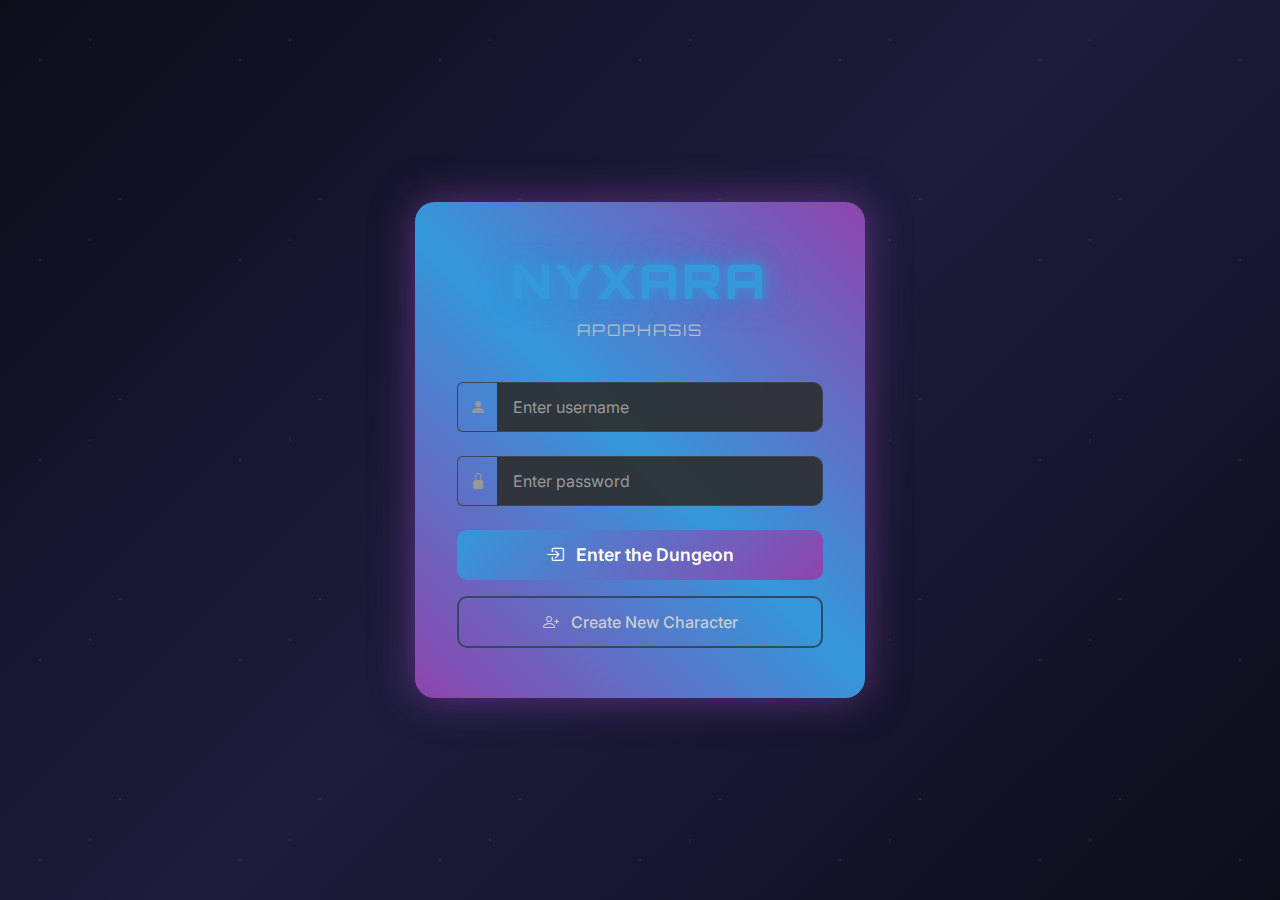
<file: public/index.html>
<!DOCTYPE html>
<html lang="en" data-bs-theme="dark">
<head>
    <meta charset="UTF-8">
    <meta name="viewport" content="width=device-width, initial-scale=1.0">
    <title>Nyxara: Apophasis - Enter the Dungeon</title>
    
    <!-- Bootstrap 5.3 Dark Mode -->
    <link href="https://cdn.jsdelivr.net/npm/bootstrap@5.3.3/dist/css/bootstrap.min.css" rel="stylesheet">
    <link href="https://cdn.jsdelivr.net/npm/bootstrap-icons@1.11.3/font/bootstrap-icons.min.css" rel="stylesheet">
    
    <!-- Google Fonts for Gaming Aesthetic -->
    <link rel="preconnect" href="https://fonts.googleapis.com">
    <link rel="preconnect" href="https://fonts.gstatic.com" crossorigin>
    <link href="https://fonts.googleapis.com/css2?family=Orbitron:wght@400;700;900&family=Inter:wght@300;400;500;600&display=swap" rel="stylesheet">
    
    <style>
        :root {
            --nyx-purple: #8e44ad;
            --nyx-purple-glow: rgba(142, 68, 173, 0.6);
            --ethereal-blue: #3498db;
            --ethereal-blue-glow: rgba(52, 152, 219, 0.6);
            --dungeon-bg: #0d0d1a;
            --stone-gray: #34495e;
            --silver-accent: #bdc3c7;
            --shadow-black: #000;
        }

        * {
            box-sizing: border-box;
        }

        body {
            background: linear-gradient(135deg, var(--dungeon-bg) 0%, #1c1c3c 50%, var(--dungeon-bg) 100%);
            color: #f8f9fa;
            font-family: 'Inter', sans-serif;
            min-height: 100vh;
            display: flex;
            align-items: center;
            justify-content: center;
            position: relative;
            overflow: hidden;
        }

        /* Animated Background Particles */
        body::before {
            content: '';
            position: absolute;
            top: 0;
            left: 0;
            width: 100%;
            height: 100%;
            background-image: 
                radial-gradient(2px 2px at 40px 60px, var(--ethereal-blue), transparent),
                radial-gradient(2px 2px at 120px 200px, var(--silver-accent), transparent),
                radial-gradient(1px 1px at 90px 40px, #fff, transparent);
            background-repeat: repeat;
            background-size: 200px 200px;
            animation: float 20s ease-in-out infinite;
            opacity: 0.2;
            z-index: -1;
        }

        @keyframes float {
            0%, 100% { transform: translateY(0px); }
            50% { transform: translateY(-20px); }
        }

        .auth-container {
            background: rgba(0, 0, 0, 0.8);
            border: 2px solid var(--stone-gray);
            border-radius: 20px;
            padding: 3rem 2.5rem;
            width: 100%;
            max-width: 450px;
            box-shadow: 
                0 0 40px var(--nyx-purple-glow),
                inset 0 0 20px rgba(255, 255, 255, 0.02);
            backdrop-filter: blur(10px);
            position: relative;
        }

        .auth-container::before {
            content: '';
            position: absolute;
            top: -2px;
            left: -2px;
            right: -2px;
            bottom: -2px;
            background: linear-gradient(45deg, var(--nyx-purple), var(--ethereal-blue), var(--nyx-purple));
            border-radius: 20px;
            z-index: -1;
            animation: borderGlow 3s ease-in-out infinite alternate;
        }

        @keyframes borderGlow {
            0% { opacity: 0.5; }
            100% { opacity: 1; }
        }

        .game-title {
            font-family: 'Orbitron', monospace;
            font-weight: 900;
            font-size: 3rem;
            color: var(--ethereal-blue);
            text-align: center;
            margin-bottom: 0.5rem;
            text-shadow: 
                0 0 10px var(--ethereal-blue-glow),
                0 0 20px var(--ethereal-blue-glow),
                0 0 30px var(--ethereal-blue-glow);
            letter-spacing: 3px;
            animation: titlePulse 2s ease-in-out infinite alternate;
        }

        @keyframes titlePulse {
            0% { text-shadow: 0 0 10px var(--ethereal-blue-glow), 0 0 20px var(--ethereal-blue-glow), 0 0 30px var(--ethereal-blue-glow); }
            100% { text-shadow: 0 0 20px var(--ethereal-blue-glow), 0 0 30px var(--ethereal-blue-glow), 0 0 40px var(--ethereal-blue-glow); }
        }

        .game-subtitle {
            font-family: 'Orbitron', monospace;
            font-weight: 400;
            font-size: 1rem;
            color: var(--silver-accent);
            text-align: center;
            margin-bottom: 2.5rem;
            letter-spacing: 2px;
            opacity: 0.9;
        }

        .form-control {
            background: rgba(44, 44, 44, 0.9);
            border: 1px solid #444;
            color: #fff;
            padding: 0.75rem 1rem;
            font-size: 1rem;
            border-radius: 10px;
            transition: all 0.3s ease;
        }

        .form-control:focus {
            background: rgba(44, 44, 44, 1);
            border-color: var(--ethereal-blue);
            box-shadow: 0 0 0 0.2rem var(--ethereal-blue-glow);
            color: #fff;
        }

        .form-control::placeholder {
            color: #999;
        }

        .btn-primary-custom {
            background: linear-gradient(135deg, var(--ethereal-blue) 0%, var(--nyx-purple) 100%);
            border: none;
            color: white;
            font-weight: 600;
            padding: 0.75rem 2rem;
            border-radius: 10px;
            font-size: 1.1rem;
            transition: all 0.3s ease;
            position: relative;
            overflow: hidden;
        }

        .btn-primary-custom::before {
            content: '';
            position: absolute;
            top: 0;
            left: -100%;
            width: 100%;
            height: 100%;
            background: linear-gradient(90deg, transparent, rgba(255, 255, 255, 0.2), transparent);
            transition: left 0.5s;
        }

        .btn-primary-custom:hover::before {
            left: 100%;
        }

        .btn-primary-custom:hover {
            background: linear-gradient(135deg, #2980b9 0%, #8e44ad 100%);
            box-shadow: 0 5px 15px var(--ethereal-blue-glow);
            transform: translateY(-2px);
        }

        .btn-secondary-custom {
            background: transparent;
            border: 2px solid var(--stone-gray);
            color: #ccc;
            font-weight: 500;
            padding: 0.75rem 2rem;
            border-radius: 10px;
            font-size: 1rem;
            transition: all 0.3s ease;
        }

        .btn-secondary-custom:hover {
            background: var(--stone-gray);
            border-color: var(--silver-accent);
            color: white;
            box-shadow: 0 5px 15px rgba(189, 195, 199, 0.3);
        }

        .alert-danger {
            background: rgba(231, 76, 60, 0.1);
            border: 1px solid var(--nyx-purple);
            color: #ff6b6b;
            border-radius: 10px;
        }

        .loading-spinner {
            width: 20px;
            height: 20px;
            border: 2px solid transparent;
            border-top: 2px solid currentColor;
            border-radius: 50%;
            animation: spin 1s linear infinite;
        }

        @keyframes spin {
            0% { transform: rotate(0deg); }
            100% { transform: rotate(360deg); }
        }

        /* Responsive Design */
        @media (max-width: 768px) {
            .auth-container {
                margin: 1rem;
                padding: 2rem 1.5rem;
            }
            
            .game-title {
                font-size: 2.5rem;
            }
        }
    </style>
</head>
<body>
    <div class="auth-container">
        <h1 class="game-title">NYXARA</h1>
        <p class="game-subtitle">APOPHASIS</p>
        
        <div id="alertBox" class="alert alert-danger" role="alert" style="display: none;"></div>
        
        <form>
            <div class="mb-4">
                <div class="input-group">
                    <span class="input-group-text bg-transparent border-end-0" style="border-color: #444; color: #999;">
                        <i class="bi bi-person-fill"></i>
                    </span>
                    <input type="text" id="username" class="form-control border-start-0" placeholder="Enter username" style="border-color: #444;">
                </div>
            </div>
            
            <div class="mb-4">
                <div class="input-group">
                    <span class="input-group-text bg-transparent border-end-0" style="border-color: #444; color: #999;">
                        <i class="bi bi-lock-fill"></i>
                    </span>
                    <input type="password" id="password" class="form-control border-start-0" placeholder="Enter password" style="border-color: #444;">
                </div>
            </div>
            
            <div class="d-grid gap-3">
                <button type="button" class="btn btn-primary-custom btn-lg" onclick="login()">
                    <span id="loginSpinner" class="loading-spinner me-2" style="display: none;"></span>
                    <i class="bi bi-box-arrow-in-right me-2"></i>
                    Enter the Dungeon
                </button>
                
                <button type="button" class="btn btn-secondary-custom" onclick="register()">
                    <span id="registerSpinner" class="loading-spinner me-2" style="display: none;"></span>
                    <i class="bi bi-person-plus me-2"></i>
                    Create New Character
                </button>
            </div>
        </form>
    </div>

    <script src="assets/js/auth.js"></script>
</body>
</html>
</file>
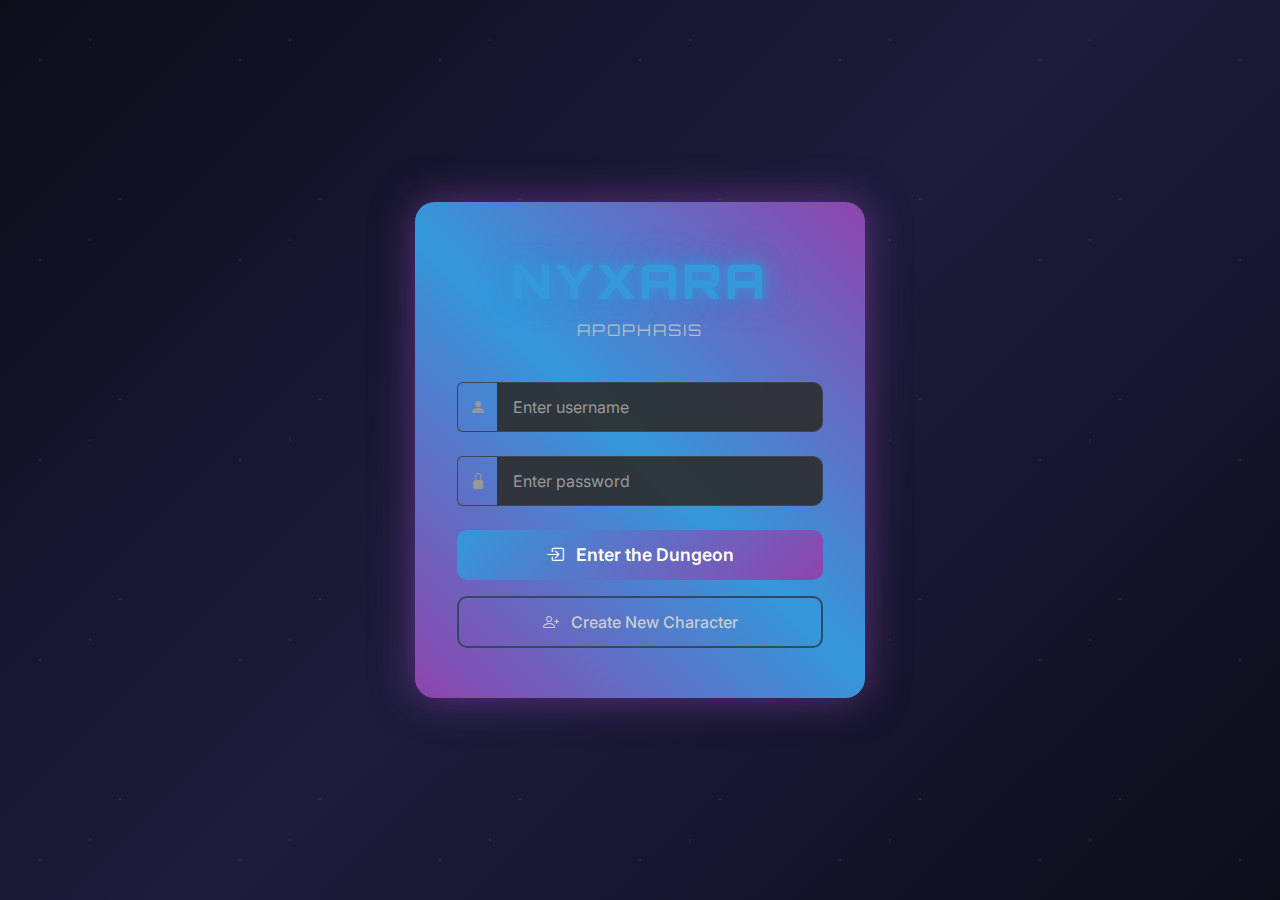
<file: public/dashboard.html>
<!DOCTYPE html>
<html lang="en" data-bs-theme="dark">
<head>
    <meta charset="UTF-8">
    <meta name="viewport" content="width=device-width, initial-scale=1.0">
    <title>Nyxara: Apophasis</title>
    <link href="https://cdn.jsdelivr.net/npm/bootstrap@5.3.3/dist/css/bootstrap.min.css" rel="stylesheet">
    <link href="https://cdn.jsdelivr.net/npm/bootstrap-icons@1.11.3/font/bootstrap-icons.min.css" rel="stylesheet">
    <link href="https://fonts.googleapis.com/css2?family=Orbitron:wght@400;700;900&family=Inter:wght@300;400;500;600&display=swap" rel="stylesheet">
    <link rel="stylesheet" href="assets/css/style.css">
</head>
<body>
    <div class="vn-background"></div>

    <div class="loading-overlay" id="loadingOverlay">
        <div class="spinner-border text-light" role="status">
            <span class="visually-hidden">Loading...</span>
        </div>
    </div>

    <div class="game-container">
        <!-- Top HUD -->
        <div class="top-hud">
            <div class="game-title-hud">
                <i class="bi bi-gem me-2"></i>NYXARA
            </div>
            <div class="hud-stats">
                <div class="stat-item">
                    <i class="bi bi-journals stat-icon"></i>
                    <button type="button" class="btn btn-sm btn-link text-white" data-bs-toggle="modal" data-bs-target="#historyModal">
                        History
                    </button>
                </div>
                <div class="stat-item">
                    <i class="bi bi-robot stat-icon"></i>
                    <select id="apiProvider" class="form-select form-select-sm bg-dark text-white border-0">
                        <option value="deepseek">DeepSeek</option>
                        <option value="openai">OpenAI</option>
                        <option value="gemini">Gemini</option>
                    </select>
                </div>
                <div class="stat-item">
                    <i class="bi bi-clock stat-icon"></i>
                    <span class="stat-value" id="timer">05:00</span>
                </div>
                <div class="stat-item">
                    <i class="bi bi-heart-fill stat-icon"></i>
                    <span class="stat-value" id="relationship">0</span>
                </div>
                <div class="stat-item">
                    <button type="button" class="btn btn-sm btn-outline-light" data-bs-toggle="modal" data-bs-target="#apiSettingsModal">
                        <i class="bi bi-gear-fill"></i>
                    </button>
                </div>
            </div>
        </div>

        <!-- Main VN Area -->
        <div class="main-vn-area">
            <div class="character-sprite">
                <img id="nyxCharacter" src="assets/nyx/human_neutral.png" alt="Nyx">
            </div>
        </div>

        <!-- Dialogue & Choice Area -->
        <div class="dialogue-choice-container">
            <div class="caption-overlay" id="captionOverlay">
                <div class="speaker-name" id="speakerName"></div>
                <div class="message-text" id="messageText">Welcome to the depths.</div>
                <button class="continue-btn" id="continueBtn" style="display: none;">▼</button>
            </div>

            <div class="custom-input-area" id="customInputArea" style="display: none;">
                <textarea id="userInput" placeholder="What do you do..." rows="2"></textarea>
                <button class="send-button" id="sendCustomBtn"><i class="bi bi-send-fill"></i></button>
            </div>
        </div>

        <!-- Choices Sidebar -->
        <div class="choices-sidebar" id="choicesSidebar" style="display: none;">
            <div id="choiceList"></div>
            <button class="choice-btn custom-choice" id="customResponseBtn">Custom Response</button>
        </div>

    </div>

    <!-- API Settings Modal -->
    <div class="modal fade" id="apiSettingsModal" tabindex="-1" aria-labelledby="apiSettingsModalLabel" aria-hidden="true">
        <div class="modal-dialog">
            <div class="modal-content bg-dark text-white">
                <div class="modal-header border-secondary">
                    <h5 class="modal-title" id="apiSettingsModalLabel">API Key Settings</h5>
                    <button type="button" class="btn-close btn-close-white" data-bs-dismiss="modal" aria-label="Close"></button>
                </div>
                <div class="modal-body">
                    <p class="text-muted small">Your API keys are stored securely and only used for your session.</p>
                    <div class="mb-3">
                        <label for="deepseekKey" class="form-label">DeepSeek API Key</label>
                        <input type="password" class="form-control bg-secondary text-white border-dark" id="deepseekKey" placeholder="Enter your DeepSeek key">
                    </div>
                    <div class="mb-3">
                        <label for="openAIKey" class="form-label">OpenAI API Key</label>
                        <input type="password" class="form-control bg-secondary text-white border-dark" id="openAIKey" placeholder="Enter your OpenAI key">
                    </div>
                    <div class="mb-3">
                        <label for="geminiKey" class="form-label">Gemini API Key</label>
                        <input type="password" class="form-control bg-secondary text-white border-dark" id="geminiKey" placeholder="Enter your Gemini key">
                    </div>
                    <div id="apiKeyAlert" class="alert" style="display: none;"></div>
                </div>
                <div class="modal-footer border-secondary">
                    <button type="button" class="btn btn-secondary" data-bs-dismiss="modal">Close</button>
                    <button type="button" class="btn btn-primary" id="saveKeysButton">Save Keys</button>
                </div>
            </div>
        </div>
    </div>

    <!-- History Modal -->
    <div class="modal fade" id="historyModal" tabindex="-1" aria-labelledby="historyModalLabel" aria-hidden="true">
        <div class="modal-dialog modal-lg modal-dialog-scrollable">
            <div class="modal-content bg-dark text-white">
                <div class="modal-header border-secondary">
                    <h5 class="modal-title" id="historyModalLabel">Interaction History</h5>
                    <button type="button" class="btn-close btn-close-white" data-bs-dismiss="modal" aria-label="Close"></button>
                </div>
                <div class="modal-body" id="historyModalBody">
                    <!-- History will be loaded here -->
                </div>
            </div>
        </div>
    </div>

    <script src="https://cdn.jsdelivr.net/npm/bootstrap@5.3.3/dist/js/bootstrap.bundle.min.js"></script>
    <script src="assets/js/dashboard.js"></script>
</body>
</html>
</file>
<file: public/assets/css/style.css>
:root {
    --nyx-purple: #8e44ad;
    --nyx-purple-glow: rgba(142, 68, 173, 0.6);
    --ethereal-blue: #3498db;
    --ethereal-blue-glow: rgba(52, 152, 219, 0.5);
    --dungeon-bg: #0a0a0a;
    --stone-gray: #2c3e50;
    --silver-accent: #bdc3c7;
    --chat-bg: rgba(10, 10, 10, 0.85);
    --text-outline: -1px -1px 2px #000, 1px -1px 2px #000, -1px 1px 2px #000, 1px 1px 2px #000;
}

body {
    font-family: 'Inter', sans-serif;
    height: 100vh;
    overflow: hidden;
    color: #f8f9fa;
    background-color: var(--dungeon-bg);
}

.loading-overlay {
    position: fixed;
    top: 0;
    left: 0;
    width: 100%;
    height: 100%;
    background: rgba(0, 0, 0, 0.9);
    display: flex;
    justify-content: center;
    align-items: center;
    z-index: 1060; /* Higher than modal */
}

.vn-background {
    position: fixed;
    top: 0;
    left: 0;
    width: 100%;
    height: 100%;
    background: url('../nyx/dungeon_background.png') no-repeat center center;
    background-size: cover;
    filter: blur(2px) brightness(0.6);
    z-index: -1;
}

.game-container {
    display: grid;
    grid-template-rows: auto 1fr auto;
    grid-template-columns: 1fr 300px;
    grid-template-areas:
        "top-hud top-hud"
        "main main"
        "dialogue sidebar";
    height: 100vh;
    padding: 1rem;
    gap: 1rem;
}

.top-hud {
    grid-area: top-hud;
    display: flex;
    justify-content: space-between;
    align-items: center;
}

.main-vn-area {
    grid-area: main;
    display: flex;
    align-items: center;
    justify-content: center;
    position: relative;
}

.dialogue-choice-container {
    grid-area: dialogue;
    display: flex;
    flex-direction: column;
    justify-content: flex-end;
}

.choices-sidebar {
    grid-area: sidebar;
    background: rgba(0,0,0,0.5);
    border-radius: 15px;
    padding: 1rem;
    display: flex;
    flex-direction: column;
    gap: 0.5rem;
    backdrop-filter: blur(5px);
    border: 1px solid var(--stone-gray);
}

.character-sprite {
    position: absolute;
    bottom: -5%;
    height: 100%;
    max-height: 90vh;
    transition: opacity 0.5s ease-in-out, transform 0.5s ease-in-out;
}

#nyxCharacter {
    height: 100%;
    object-fit: contain;
    transform: translateX(-15%);
}

.caption-overlay {
    padding: 1.5rem 2rem;
    color: white;
    text-align: center;
    min-height: 150px;
    display: flex;
    flex-direction: column;
    justify-content: flex-end; /* Align text to bottom */
    position: relative;
}

.speaker-name {
    font-family: 'Orbitron', monospace;
    font-size: 1.5rem;
    color: var(--nyx-purple);
    text-shadow: var(--text-outline);
    margin-bottom: 0.5rem;
}

.message-text {
    font-size: 1.2rem;
    line-height: 1.6;
    text-shadow: var(--text-outline);
    min-height: 50px;
}

.continue-btn {
    position: absolute;
    bottom: 10px;
    right: 20px;
    background: none;
    border: none;
    color: white;
    font-size: 2rem;
    animation: bounce 2s infinite;
    cursor: pointer;
    text-shadow: var(--text-outline);
}

@keyframes bounce {
    0%, 20%, 50%, 80%, 100% { transform: translateY(0); }
    40% { transform: translateY(-10px); }
    60% { transform: translateY(-5px); }
}

.custom-input-area {
    display: flex;
    background: var(--chat-bg);
    padding: 1rem 2rem;
    border-top: 1px solid var(--stone-gray);
    border-radius: 15px;
    margin-top: 1rem;
}

#userInput {
    flex-grow: 1;
    background: rgba(44, 62, 80, 0.9);
    border: 1px solid #555;
    color: #fff;
    border-radius: 12px;
    resize: none;
}

.send-button {
    background: var(--nyx-purple);
    border: none;
    color: white;
    border-radius: 12px;
    margin-left: 0.5rem;
    padding: 0 1.2rem;
}

.choice-btn {
    width: 100%;
    padding: 0.8rem;
    background: linear-gradient(135deg, var(--stone-gray), #1e2b38);
    border: 1px solid #444;
    color: white;
    border-radius: 8px;
    text-align: left;
    transition: all 0.2s ease;
}

.choice-btn:hover {
    background: var(--nyx-purple);
    transform: translateX(5px);
}

.choice-btn.custom-choice {
    margin-top: auto;
    background: transparent;
    border: 1px dashed var(--nyx-purple);
    text-align: center;
}
.choice-btn.custom-choice:hover {
    background: var(--nyx-purple);
}

/* HUD Styles */
.game-title-hud { font-family: 'Orbitron', monospace; font-weight: 700; color: var(--ethereal-blue); }
.hud-stats { display: flex; gap: 1rem; align-items: center; flex-wrap: wrap; }
.stat-item { display: flex; align-items: center; gap: 0.5rem; background: rgba(44, 62, 80, 0.8); padding: 0.4rem 0.8rem; border-radius: 10px; }
.stat-icon { color: var(--silver-accent); }
.stat-value { font-weight: 600; color: #fff; font-size: 0.9rem; }

/* History Modal */
#historyModalBody {
    font-size: 0.9rem;
}
.history-item {
    margin-bottom: 1rem;
    padding-bottom: 1rem;
    border-bottom: 1px solid #444;
}
.history-item:last-child {
    border-bottom: none;
}
.history-speaker-you {
    color: var(--ethereal-blue);
    font-weight: bold;
}
.history-speaker-nyx {
    color: var(--nyx-purple);
    font-weight: bold;
}
.history-speaker-narrator {
    color: var(--silver-accent);
    font-style: italic;
}

/* Responsive */
@media (max-width: 992px) {
    .game-container {
        grid-template-columns: 1fr;
        grid-template-rows: auto 1fr auto auto;
        grid-template-areas:
            "top-hud"
            "main"
            "dialogue"
            "sidebar";
    }
    #nyxCharacter {
        transform: translateX(0);
    }
    .choices-sidebar {
        flex-direction: row;
        flex-wrap: wrap;
    }
    .choice-btn {
        flex-basis: 48%;
    }
    .choice-btn.custom-choice {
        margin-top: 0;
        flex-basis: 100%;
    }
}
</file>
